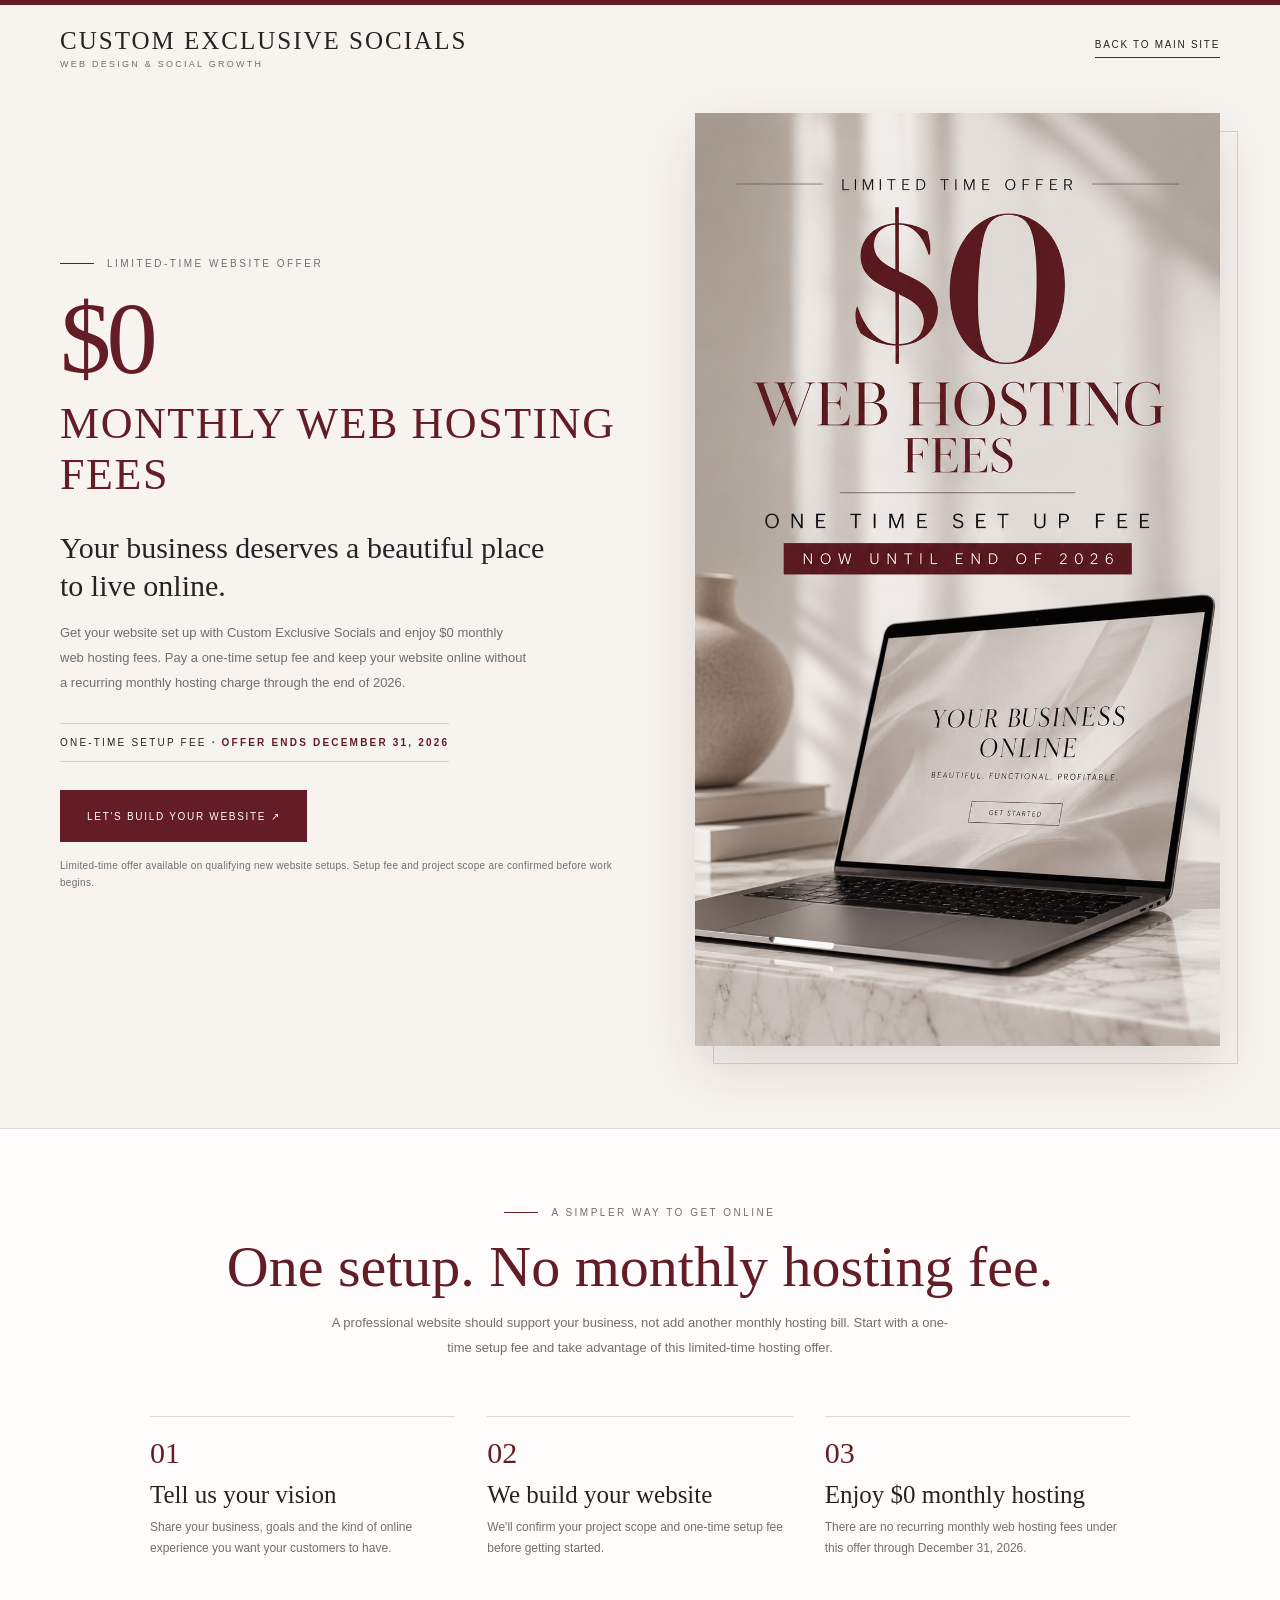
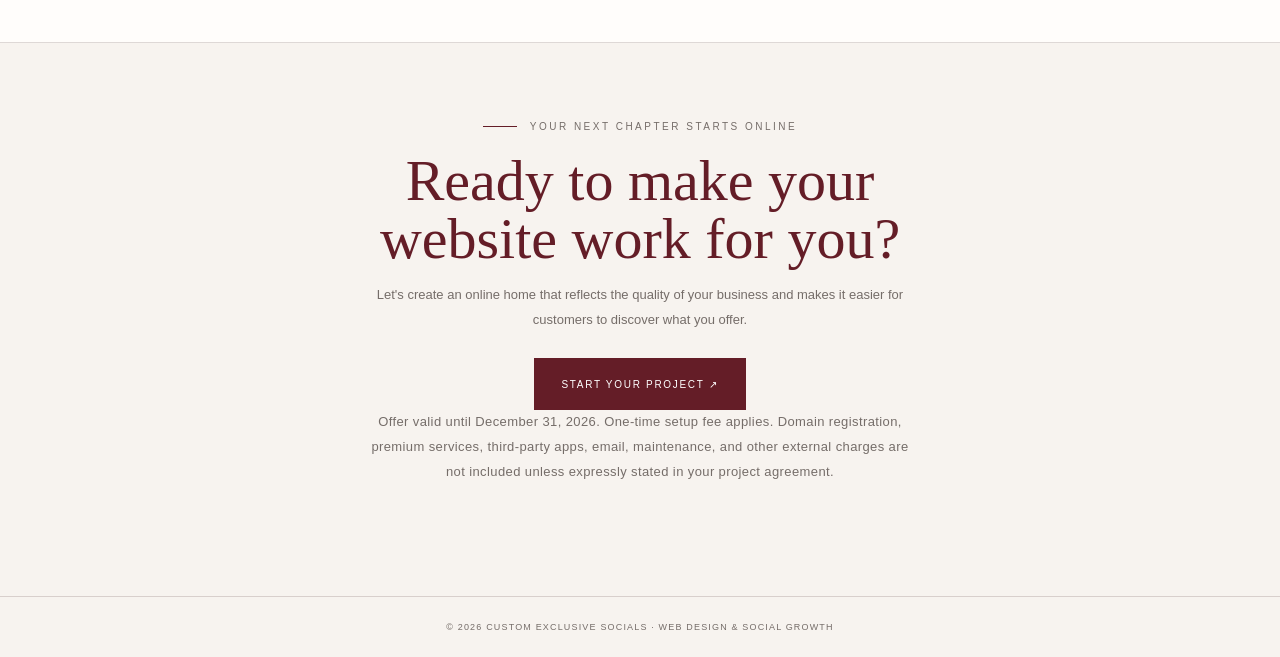
<file: web-hosting-offer.html>
<!DOCTYPE html>
<html lang="en">
<head>
  <meta charset="UTF-8">
  <meta name="viewport" content="width=device-width, initial-scale=1">

  <meta name="description" content="$0 monthly web hosting fees with a one-time website setup fee. Limited-time offer from Custom Exclusive Socials through December 31, 2026.">

  <meta name="theme-color" content="#f5f0ec">

  <title>$0 Monthly Web Hosting Fees | Custom Exclusive Socials</title>

  <style>
    :root {
      --cream: #f7f3ef;
      --paper: #fffdfb;
      --ink: #282322;
      --muted: #756d69;
      --wine: #641d27;
      --wine-dark: #48151d;
      --line: rgba(75, 48, 46, .18);
      --serif: "Cormorant Garamond", "Bodoni MT", Didot, Georgia, serif;
      --sans: "Montserrat", "Avenir Next", Avenir, Arial, sans-serif;
    }

    * {
      box-sizing: border-box;
    }

    html {
      scroll-behavior: smooth;
    }

    body {
      margin: 0;
      background: var(--cream);
      color: var(--ink);
      font-family: var(--sans);
      -webkit-font-smoothing: antialiased;
    }

    a {
      color: inherit;
    }

    .topline {
      height: 5px;
      background: var(--wine);
    }

    header {
      width: min(1160px, calc(100% - 48px));
      margin: auto;
      min-height: 86px;
      display: flex;
      align-items: center;
      justify-content: space-between;
      gap: 24px;
    }

    .brand {
      text-decoration: none;
      display: inline-flex;
      flex-direction: column;
      gap: 4px;
    }

    .brand-name {
      font-family: var(--serif);
      font-size: 25px;
      letter-spacing: .08em;
    }

    .brand-sub {
      font-size: 9px;
      letter-spacing: .25em;
      color: var(--muted);
      text-transform: uppercase;
    }

    .nav-link {
      font-size: 10px;
      letter-spacing: .17em;
      text-transform: uppercase;
      text-decoration: none;
      border-bottom: 1px solid var(--wine);
      padding-bottom: 7px;
    }

    .hero {
      width: min(1160px, calc(100% - 48px));
      margin: 22px auto 82px;
      display: grid;
      grid-template-columns: 1.03fr .97fr;
      align-items: center;
      gap: clamp(34px, 6vw, 82px);
    }

    .copy {
      padding: 36px 0;
    }

    .eyebrow {
      display: flex;
      align-items: center;
      gap: 13px;
      color: var(--muted);
      font-size: 10px;
      letter-spacing: .25em;
      text-transform: uppercase;
    }

    .eyebrow:before {
      content: "";
      width: 34px;
      height: 1px;
      background: var(--wine);
    }

    h1 {
      margin: 27px 0 12px;
      font-family: var(--serif);
      font-weight: 400;
      font-size: clamp(62px, 8vw, 108px);
      line-height: .84;
      letter-spacing: -.045em;
      color: var(--wine);
    }

    h1 span {
      display: block;
      font-size: .43em;
      line-height: 1.15;
      letter-spacing: .035em;
      margin-top: 17px;
    }

    .subhead {
      max-width: 500px;
      margin: 29px 0 0;
      font-family: var(--serif);
      font-size: clamp(22px, 2.5vw, 30px);
      line-height: 1.25;
    }

    .description {
      max-width: 470px;
      color: var(--muted);
      font-size: 13px;
      line-height: 1.9;
      margin: 17px 0 28px;
    }

    .offer-line {
      display: inline-block;
      border-top: 1px solid var(--line);
      border-bottom: 1px solid var(--line);
      padding: 13px 0;
      margin: 0 0 28px;
      font-size: 10px;
      letter-spacing: .22em;
      text-transform: uppercase;
    }

    .offer-line strong {
      color: var(--wine);
      font-weight: 600;
    }

    .button {
      display: inline-flex;
      align-items: center;
      justify-content: center;
      min-height: 52px;
      padding: 0 27px;
      background: var(--wine);
      color: white;
      text-decoration: none;
      text-transform: uppercase;
      letter-spacing: .17em;
      font-size: 10px;
      transition: background .2s ease, transform .2s ease;
    }

    .button:hover {
      background: var(--wine-dark);
      transform: translateY(-2px);
    }

    .fineprint {
      font-size: 10px;
      color: var(--muted);
      margin-top: 15px;
      letter-spacing: .03em;
      line-height: 1.7;
    }

    .visual {
      position: relative;
    }

    .visual:before {
      content: "";
      position: absolute;
      inset: 18px -18px -18px 18px;
      border: 1px solid var(--line);
      pointer-events: none;
    }

    .visual img {
      display: block;
      width: 100%;
      height: auto;
      position: relative;
      box-shadow: 0 22px 55px rgba(45, 30, 28, .13);
    }

    /* HOW IT WORKS */

    .details {
      background: var(--paper);
      padding: 78px 24px 82px;
      border-top: 1px solid var(--line);
      border-bottom: 1px solid var(--line);
    }

    .section-inner {
      width: min(980px, 100%);
      margin: auto;
    }

    .section-heading {
      text-align: center;
    }

    .section-heading .eyebrow {
      justify-content: center;
    }

    h2 {
      font-family: var(--serif);
      font-weight: 400;
      color: var(--wine);
      font-size: clamp(38px, 5vw, 58px);
      line-height: 1;
      margin: 20px 0 15px;
    }

    .section-intro {
      max-width: 620px;
      margin: auto;
      color: var(--muted);
      font-size: 13px;
      line-height: 1.9;
    }

    .steps {
      display: grid;
      grid-template-columns: repeat(3, 1fr);
      gap: 32px;
      margin-top: 55px;
    }

    .step {
      border-top: 1px solid var(--line);
      padding-top: 19px;
    }

    .step-number {
      color: var(--wine);
      font-family: var(--serif);
      font-size: 30px;
    }

    .step h3 {
      font-family: var(--serif);
      font-size: 25px;
      font-weight: 400;
      margin: 11px 0 8px;
    }

    .step p {
      color: var(--muted);
      font-size: 12px;
      line-height: 1.8;
      margin: 0;
    }

    /* FINAL CALL TO ACTION */

    .cta {
      text-align: center;
      padding: 78px 24px 86px;
    }

    .cta p {
      color: var(--muted);
      font-size: 13px;
      line-height: 1.9;
      max-width: 560px;
      margin: 0 auto 26px;
    }

    footer {
      border-top: 1px solid var(--line);
      padding: 25px 24px;
      text-align: center;
      color: var(--muted);
      font-size: 9px;
      letter-spacing: .13em;
      text-transform: uppercase;
    }

    /* MOBILE RESPONSIVE */

    @media (max-width: 760px) {

      header {
        min-height: 72px;
        width: calc(100% - 36px);
      }

      .brand-name {
        font-size: 21px;
      }

      .nav-link {
        font-size: 8px;
      }

      .hero {
        width: calc(100% - 40px);
        grid-template-columns: 1fr;
        gap: 30px;
        margin-top: 10px;
        margin-bottom: 62px;
      }

      .copy {
        padding: 38px 0 0;
      }

      h1 {
        font-size: clamp(68px, 18vw, 100px);
      }

      .visual {
        width: min(100%, 510px);
        margin: 0 auto;
      }

      .visual:before {
        inset: 11px -10px -10px 10px;
      }

      .steps {
        grid-template-columns: 1fr;
        gap: 25px;
        margin-top: 38px;
      }

      .details {
        padding: 62px 24px;
      }

      .cta {
        padding: 62px 24px 70px;
      }
    }

    @media (prefers-reduced-motion: reduce) {
      html {
        scroll-behavior: auto;
      }

      *,
      *:before,
      *:after {
        transition: none !important;
      }
    }
  </style>
</head>

<body>

  <div class="topline"></div>

  <!-- HEADER -->

  <header>

    <a class="brand" href="index.html">
      <span class="brand-name">
        CUSTOM EXCLUSIVE SOCIALS
      </span>

      <span class="brand-sub">
        Web Design &amp; Social Growth
      </span>
    </a>

    <a class="nav-link" href="index.html">
      Back to main site
    </a>

  </header>


  <main>

    <!-- HERO SECTION -->

    <section class="hero" aria-labelledby="hero-title">

      <div class="copy">

        <div class="eyebrow">
          Limited-time website offer
        </div>

        <h1 id="hero-title">
          $0
          <span>MONTHLY WEB HOSTING FEES</span>
        </h1>

        <p class="subhead">
          Your business deserves a beautiful place to live online.
        </p>

        <p class="description">
          Get your website set up with Custom Exclusive Socials
          and enjoy $0 monthly web hosting fees.

          Pay a one-time setup fee and keep your website online
          without a recurring monthly hosting charge through
          the end of 2026.
        </p>

        <div class="offer-line">
          One-time setup fee
          <strong> · Offer ends December 31, 2026</strong>
        </div>

        <br>

        <a class="button" href="index.html#contact">
          Let's build your website ↗
        </a>

        <p class="fineprint">
          Limited-time offer available on qualifying new website
          setups. Setup fee and project scope are confirmed
          before work begins.
        </p>

      </div>


      <!-- PROMOTIONAL IMAGE -->

      <div class="visual">

        <img
          src="hosting-offer-promo.PNG"
          alt="$0 web hosting fees promotional offer"
        >

      </div>

    </section>


    <!-- HOW IT WORKS -->

    <section class="details">

      <div class="section-inner">

        <div class="section-heading">

          <div class="eyebrow">
            A simpler way to get online
          </div>

          <h2>
            One setup. No monthly hosting fee.
          </h2>

          <p class="section-intro">
            A professional website should support your business,
            not add another monthly hosting bill.

            Start with a one-time setup fee and take advantage
            of this limited-time hosting offer.
          </p>

        </div>


        <div class="steps">

          <article class="step">

            <div class="step-number">01</div>

            <h3>
              Tell us your vision
            </h3>

            <p>
              Share your business, goals and the kind of online
              experience you want your customers to have.
            </p>

          </article>


          <article class="step">

            <div class="step-number">02</div>

            <h3>
              We build your website
            </h3>

            <p>
              We'll confirm your project scope and one-time
              setup fee before getting started.
            </p>

          </article>


          <article class="step">

            <div class="step-number">03</div>

            <h3>
              Enjoy $0 monthly hosting
            </h3>

            <p>
              There are no recurring monthly web hosting fees
              under this offer through December 31, 2026.
            </p>

          </article>

        </div>

      </div>

    </section>


    <!-- FINAL CALL TO ACTION -->

    <section class="cta" id="get-started">

      <div class="eyebrow" style="justify-content:center">
        Your next chapter starts online
      </div>

      <h2>
        Ready to make your<br>
        website work for you?
      </h2>

      <p>
        Let's create an online home that reflects the quality
        of your business and makes it easier for customers
        to discover what you offer.
      </p>

      <a class="button" href="index.html#contact">
        Start your project ↗
      </a>

      <p class="fineprint">
        Offer valid until December 31, 2026. One-time setup
        fee applies. Domain registration, premium services,
        third-party apps, email, maintenance, and other
        external charges are not included unless expressly
        stated in your project agreement.
      </p>

    </section>

  </main>


  <!-- FOOTER -->

  <footer>
    © 2026 Custom Exclusive Socials
    · Web Design &amp; Social Growth
  </footer>

</body>
</html>
</file>
